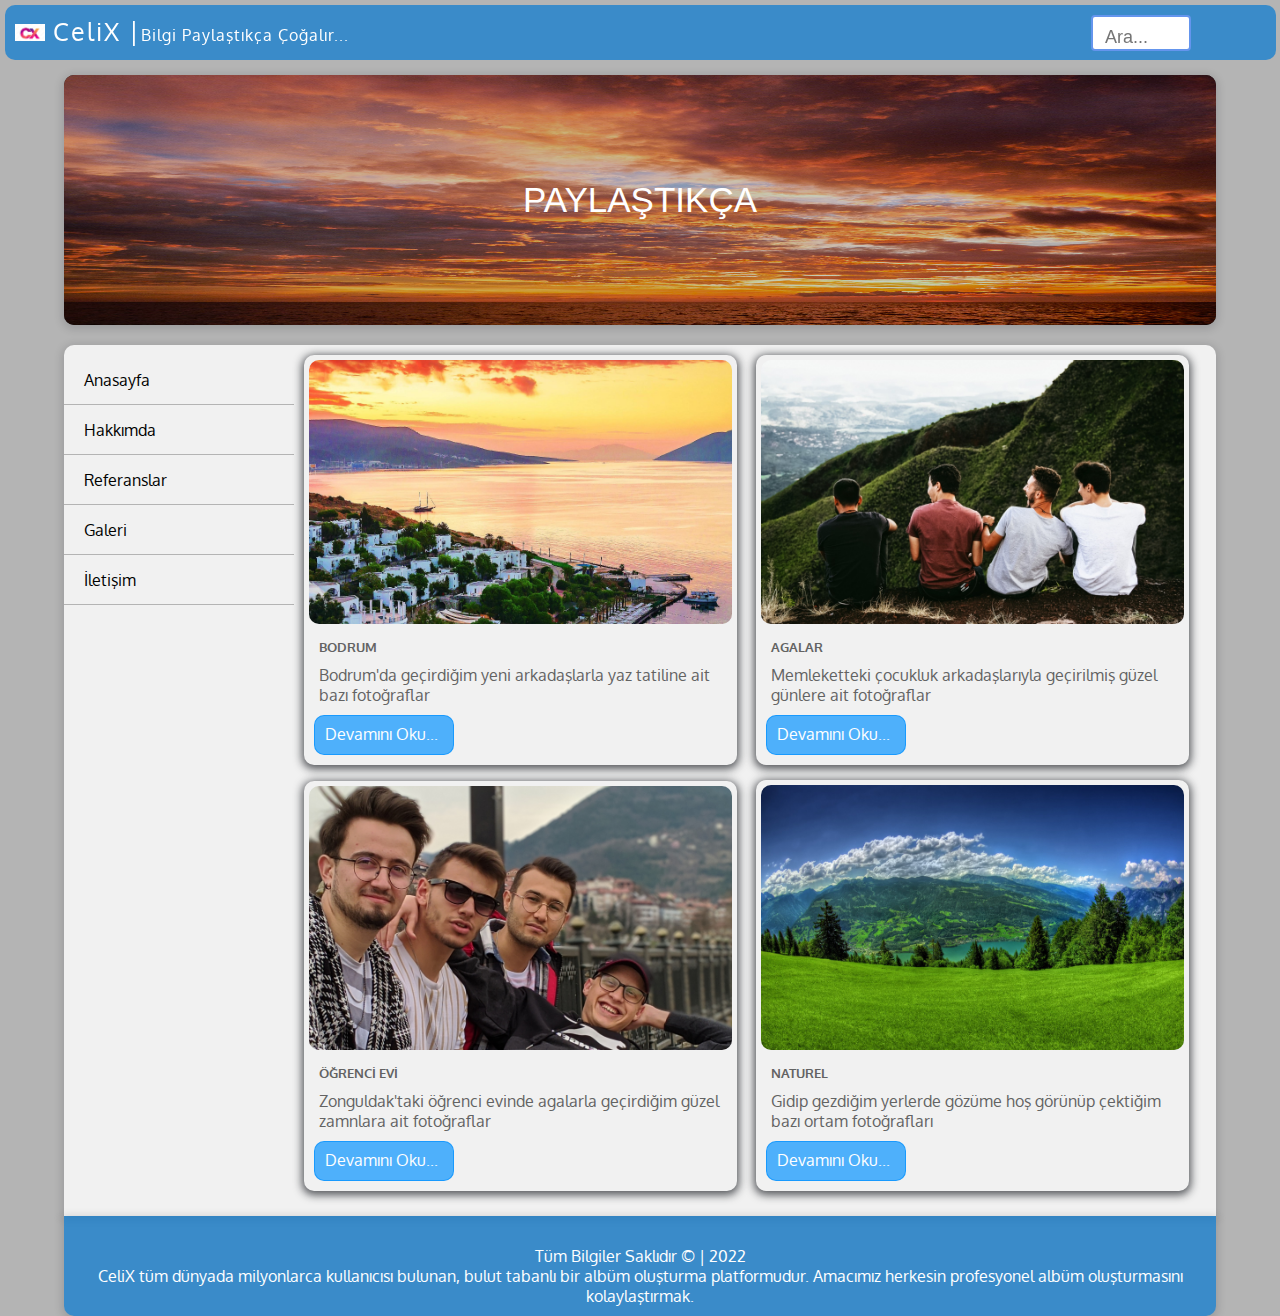
<file: CSS WEB SİDE/index.html>
<!DOCTYPE html>
<html lang="en">
<head>
    <meta charset="UTF-8">
    <meta http-equiv="X-UA-Compatible" content="IE=edge">
    <meta name="viewport" content="width=device-width, initial-scale=1.0">
    <title>Anasayfa</title>
    <link rel="icon" href="img/cx_icon.png">
    <link rel="stylesheet" href="style.css">
    <link href="https://fonts.googleapis.com/css2?family=Oxygen:wght@300&display=swap" rel="stylesheet">
    <link rel="stylesheet" href="https://use.fontawesome.com/releases/v5.0.13/css/all.css" integrity="sha384-DNOHZ68U8hZfKXOrtjWvjxusGo9WQnrNx2sqG0tfsghAvtVlRW3tvkXWZh58N9jp" crossorigin="anonymous">
</head>
<body>
    
    
    <div id="social">
        <font><img src="img/1000_F_373599962_Z0dZK8cgOly3guoL1I3ApDyXpOBOKe8j.jpg" width="30px" alt=""> 
        CeliX |<span>Bilgi Paylaştıkça Çoğalır...</span> </font>
            
        <input type="search" id="search" placeholder="Ara...">
        <i class="fas fa-search"></i>
        <a href="https://tr-tr.facebook.com/" target="_blank"><i class="fab fa-facebook"></i></a>
        <a href="https://www.instagram.com" target="_blank"><i class="fab fa-instagram"></i></a>
        <a href="https://twitter.com/?lang=tr" target="_blank"><i class="fab fa-twitter"></i></a>
        <a href="https://accounts.google.com/signin/v2/identifier?service=mail&passive=1209600&osid=1&continue=https%3A%2F%2Fmail.google.com%2Fmail%2Fu%2F0%2F&followup=https%3A%2F%2Fmail.google.com%2Fmail%2Fu%2F0%2F&emr=1&flowName=GlifWebSignIn&flowEntry=ServiceLogin" target="_blank"><i class="fab fa-google"></i></a>
    </div>
    <div id="container">
        <header> 
            <img id="headerResim" src="img/baslikk.jpg" alt="">
            <div id="centered">PAYLAŞTIKÇA</div>
        </header>
        <section>
            <nav>
                <ul>
                    <li> <a href="index.html"> <i class="fas fa-home"></i> Anasayfa</a></li>
                    <li> <a href="hakkimizda.html" > <i class="fas fa-users"> </i> Hakkımda</a></li>
                    <li> <a href="referanslar.html"> <i class="fas fa-asterisk"></i> Referanslar</a></li>
                    <li> <a href="galeri.html"> <i class="fas fa-image"></i> Galeri</a></li>
                    <li> <a href="iletisim.html"> <i class="fas fa-address-book"></i> İletişim</a></li>
                </ul>
            </nav>
            <main>
                <div class="icerik">
                    <img src="img/r1.jpg" title="Bodrum" class="rsm" alt="">
                    <h5>BODRUM</h5>
                    <p class="r1Text">
                        Bodrum'da geçirdiğim yeni arkadaşlarla yaz tatiline ait bazı fotoğraflar 
                    </p>
                    <a href="bodrum.html" class="btnDevam">Devamını Oku...</a>
                </div>

                <div class="icerik">
                    <img src="img/r2.jpeg" title="Agalarla" class="rsm" alt="">
                    <h5>AGALAR</h5>
                    <p class="r1Text">
                        Memleketteki çocukluk arkadaşlarıyla geçirilmiş güzel günlere ait fotoğraflar
                    </p>
                    <a href="agalar.html" class="btnDevam">Devamını Oku...</a>
                </div>

                <div class="icerik">
                    <img src="img/r3.jpg" title="Üniversite Agaları" class="rsm" alt="">
                    <h5>ÖĞRENCİ EVİ</h5>
                    <p class="r1Text">
                        Zonguldak'taki öğrenci evinde agalarla geçirdiğim güzel zamnlara ait fotoğraflar
                    </p>
                    <a href="beu.html" class="btnDevam">Devamını Oku...</a>
                </div>

                <div class="icerik">
                    <img src="img/r4.jpg" title="Naturel" class="rsm" alt="">
                    <h5>NATUREL</h5>
                    <p class="r1Text">
                        Gidip gezdiğim yerlerde gözüme hoş görünüp çektiğim bazı ortam fotoğrafları
                    </p>
                    <a href="natural.html" class="btnDevam">Devamını Oku...</a>
                </div>
            </main>
        </section>
        <footer>
            Tüm Bilgiler Saklıdır &copy; | 2022 <br>
            CeliX tüm dünyada milyonlarca kullanıcısı bulunan, bulut tabanlı bir albüm oluşturma platformudur. Amacımız herkesin profesyonel albüm oluşturmasını kolaylaştırmak.
        </footer>
    </div>
</body>
</html>
</file>
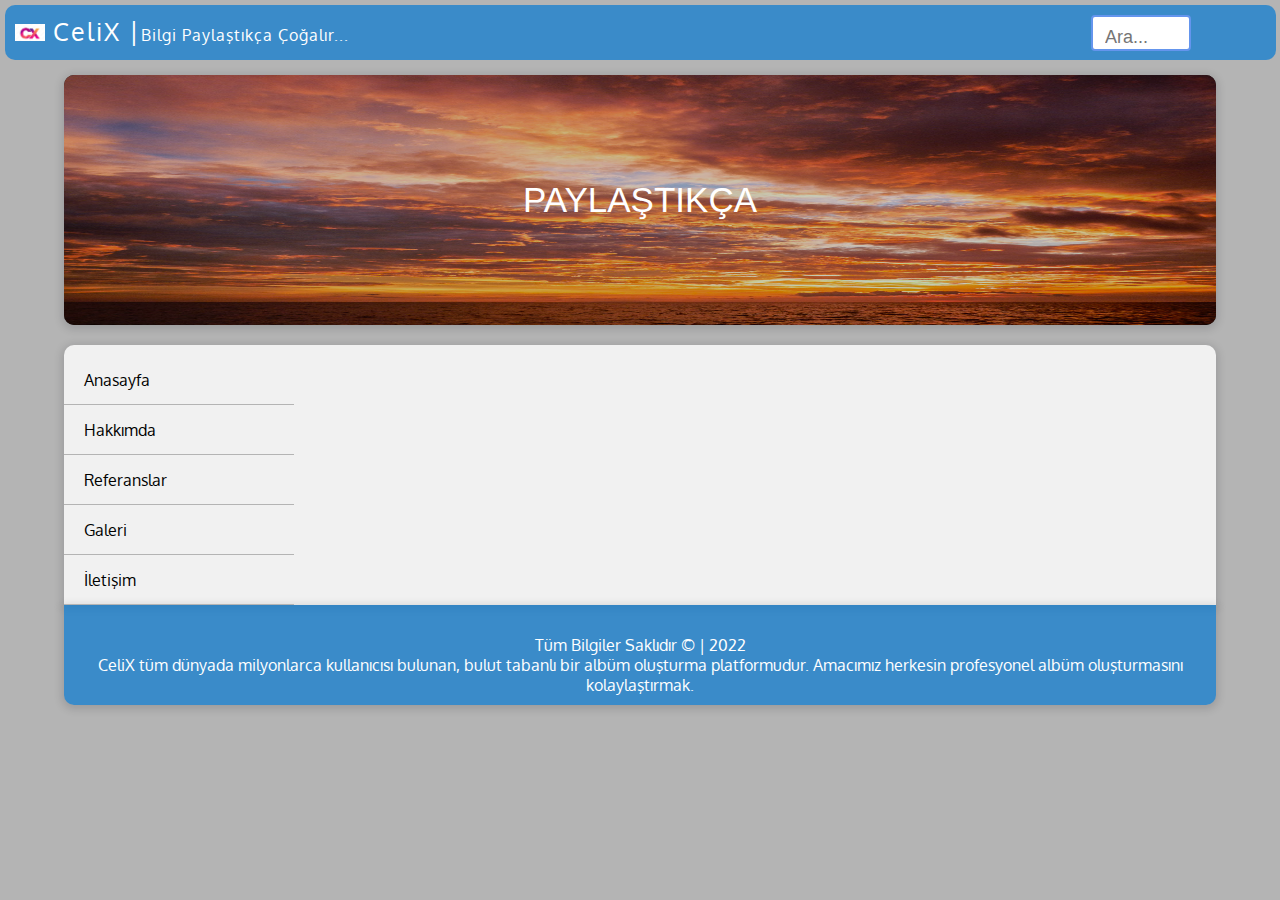
<file: CSS WEB SİDE/agalar.html>
<!DOCTYPE html>
<html lang="en">
<head>
    <meta charset="UTF-8">
    <meta http-equiv="X-UA-Compatible" content="IE=edge">
    <meta name="viewport" content="width=device-width, initial-scale=1.0">
    <title>Anasayfa</title>
    <link rel="icon" href="img/cx_icon.png">
    <link rel="stylesheet" href="style.css">
    <link href="https://fonts.googleapis.com/css2?family=Oxygen:wght@300&display=swap" rel="stylesheet">
    <link rel="stylesheet" href="https://use.fontawesome.com/releases/v5.0.13/css/all.css" integrity="sha384-DNOHZ68U8hZfKXOrtjWvjxusGo9WQnrNx2sqG0tfsghAvtVlRW3tvkXWZh58N9jp" crossorigin="anonymous">
</head>
<body>
    <div id="social">
        <font><img src="img/1000_F_373599962_Z0dZK8cgOly3guoL1I3ApDyXpOBOKe8j.jpg" width="30px" alt=""> 
        CeliX |<span>Bilgi Paylaştıkça Çoğalır...</span> </font>
        <input type="search" id="search" placeholder="Ara...">
        <i class="fas fa-search"></i>
        <i class="fab fa-facebook"></i>
        <i class="fab fa-instagram"></i>
        <i class="fab fa-twitter"></i>
        <i class="fab fa-google"></i>
    </div>
    <div id="container">
        <header> 
            <img id="headerResim" src="img/baslikk.jpg" alt="">
            <div id="centered">PAYLAŞTIKÇA</div>
        </header>
        <section>
            <nav>
                <ul>
                    <li> <a href="index.html"> <i class="fas fa-home"></i> Anasayfa</a></li>
                    <li> <a href="hakkimizda.html" > <i class="fas fa-users"> </i> Hakkımda</a></li>
                    <li> <a href="referanslar.html"> <i class="fas fa-asterisk"></i> Referanslar</a></li>
                    <li> <a href="galeri.html"> <i class="fas fa-image"></i> Galeri</a></li>
                    <li> <a href="iletisim.html"> <i class="fas fa-address-book"></i> İletişim</a></li>
                </ul>
            </nav>
            <main>
                
            </main>
        </section>
        <footer>
            Tüm Bilgiler Saklıdır &copy; | 2022 <br>
            CeliX tüm dünyada milyonlarca kullanıcısı bulunan, bulut tabanlı bir albüm oluşturma platformudur. Amacımız herkesin profesyonel albüm oluşturmasını kolaylaştırmak.
        </footer>
    </div>
</body>
</html>
</file>
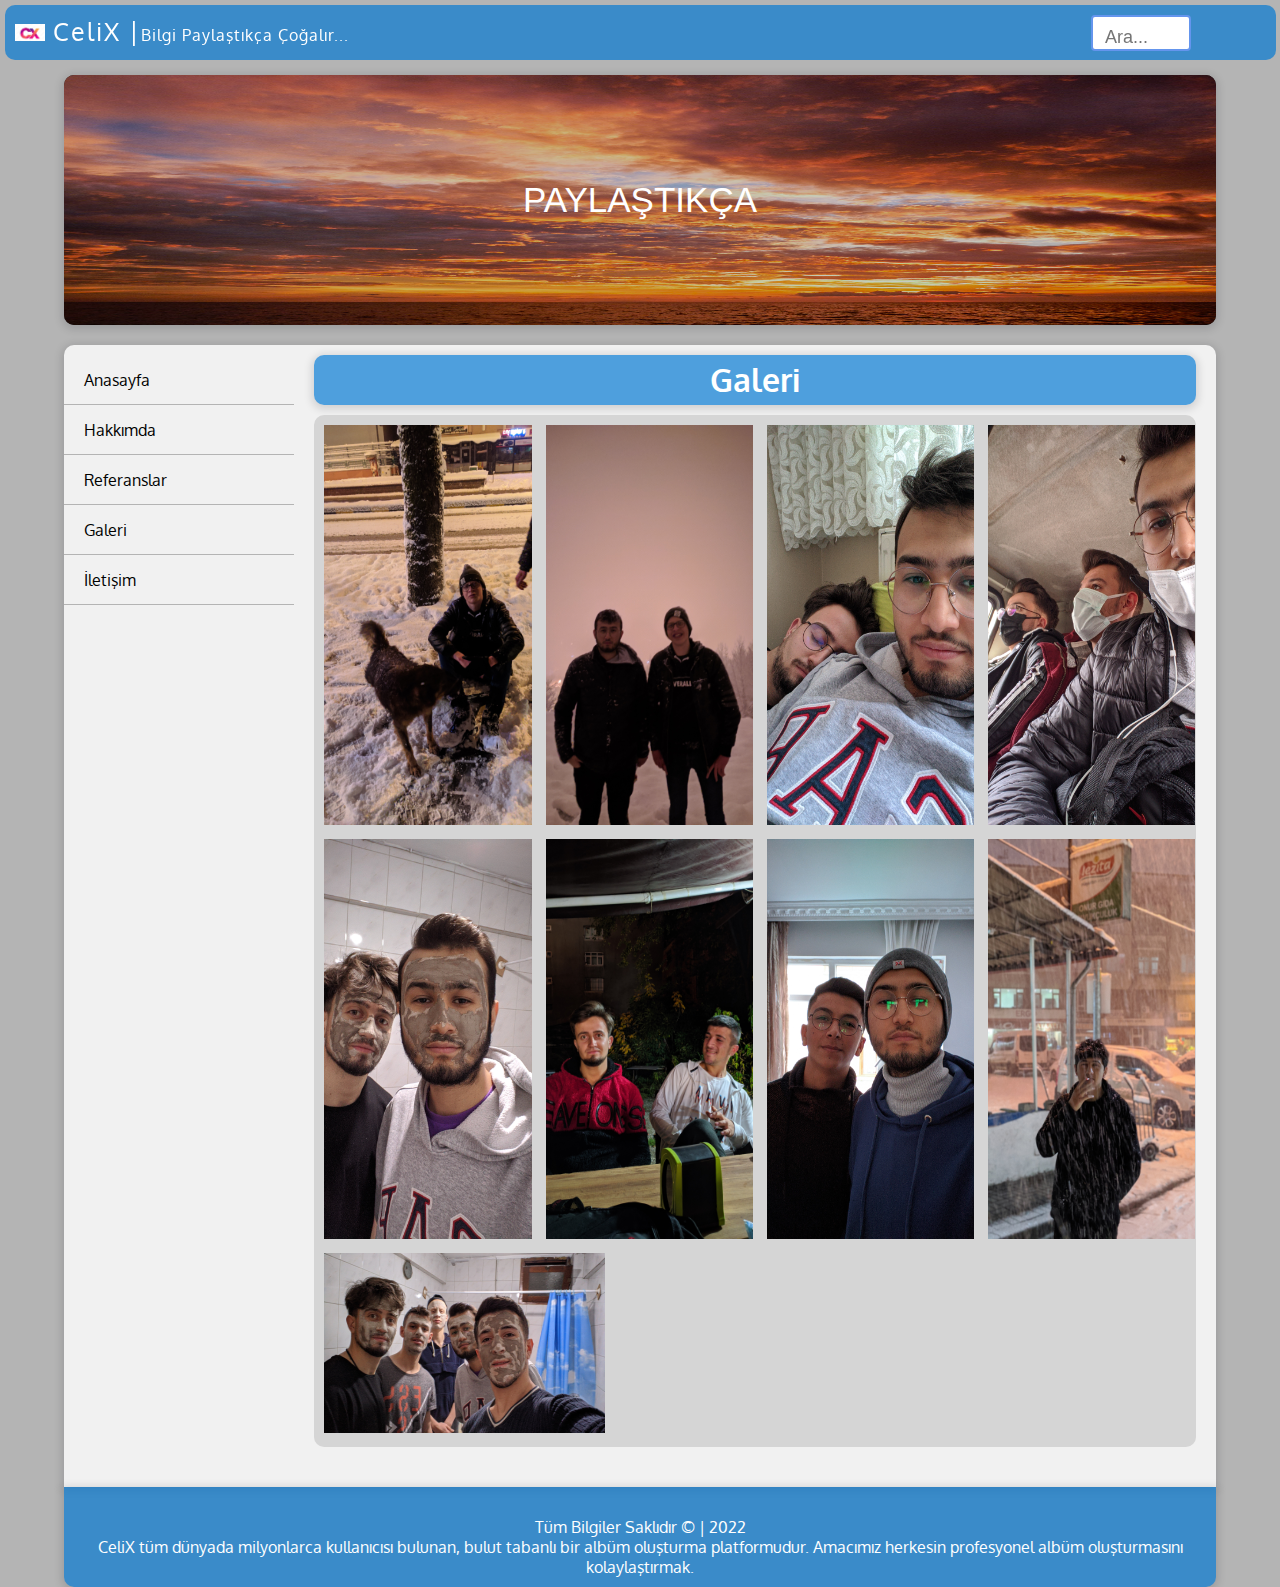
<file: CSS WEB SİDE/beu.html>
<!DOCTYPE html>
<html lang="en">
<head>
    <meta charset="UTF-8">
    <meta http-equiv="X-UA-Compatible" content="IE=edge">
    <meta name="viewport" content="width=device-width, initial-scale=1.0">
    <title>Anasayfa</title>
    <link rel="icon" href="img/cx_icon.png">
    <link rel="stylesheet" href="style.css">
    <link href="https://fonts.googleapis.com/css2?family=Oxygen:wght@300&display=swap" rel="stylesheet">
    <link rel="stylesheet" href="https://use.fontawesome.com/releases/v5.0.13/css/all.css" integrity="sha384-DNOHZ68U8hZfKXOrtjWvjxusGo9WQnrNx2sqG0tfsghAvtVlRW3tvkXWZh58N9jp" crossorigin="anonymous">
</head>
<body>
    <div id="social">
        <font><img src="img/1000_F_373599962_Z0dZK8cgOly3guoL1I3ApDyXpOBOKe8j.jpg" width="30px" alt=""> 
        CeliX |<span>Bilgi Paylaştıkça Çoğalır...</span> </font>
        <input type="search" id="search" placeholder="Ara...">
        <i class="fas fa-search"></i>
        <i class="fab fa-facebook"></i>
        <i class="fab fa-instagram"></i>
        <i class="fab fa-twitter"></i>
        <i class="fab fa-google"></i>
    </div>
    <div id="container">
        <header> 
            <img id="headerResim" src="img/baslikk.jpg" alt="">
            <div id="centered">PAYLAŞTIKÇA</div>
        </header>
        <section>
            <nav>
                <ul>
                    <li> <a href="index.html"> <i class="fas fa-home"></i> Anasayfa</a></li>
                    <li> <a href="hakkimizda.html" > <i class="fas fa-users"> </i> Hakkımda</a></li>
                    <li> <a href="referanslar.html"> <i class="fas fa-asterisk"></i> Referanslar</a></li>
                    <li> <a href="galeri.html"> <i class="fas fa-image"></i> Galeri</a></li>
                    <li> <a href="iletisim.html"> <i class="fas fa-address-book"></i> İletişim</a></li>
                </ul>
            </nav>
            <main>
                <h1>Galeri</h1>
                <div class="galeDiv">

                    <a href="img/beu/beu1.jpg" title="CX Studio" target="_blank"><img src="img/beu/beu1.jpg" alt="CX Studio"
                            class="dikey"></a>
                    <a href="img/beu/beu2.jpg" title="CX Studio" target="_blank"><img src="img/beu/beu2.jpg" alt="CX Studio"
                            class="dikey"></a>
                    <a href="img/beu/beu3.jpg" title="CX Studio" target="_blank"><img src="img/beu/beu3.jpg" alt="CX Studio"
                            class="dikey"></a>
                    <a href="img/beu/beu4.jpg" title="CX Studio" target="_blank"><img src="img/beu/beu4.jpg" alt="CX Studio"
                            class="dikey"></a>
                    
                    <a href="img/beu/beu6.jpg" title="CX Studio" target="_blank"><img src="img/beu/beu6.jpg" alt="CX Studio"
                            class="dikey"></a>
                    <a href="img/beu/beu7.jpg" title="CX Studio" target="_blank"><img src="img/beu/beu7.jpg" alt="CX Studio"
                            class="dikey"></a>
                    <a href="img/beu/beu8.jpg" title="CX Studio" target="_blank"><img src="img/beu/beu8.jpg" alt="CX Studio"
                            class="dikey"></a>
                    <!-- <a href="img/beu/beu9.jpg" title="CX Studio" target="_blank"><img src="img/beu/beu9.jpg" alt="CX Studio"
                            class="dikey"></a> -->
                    <a href="img/beu/beu10.jpg" title="CX Studio" target="_blank"><img src="img/beu/beu10.jpg" alt="CX Studio"
                            class="dikey"></a>
                    <a href="img/beu/beu5.jpg" title="CX Studio" target="_blank"><img src="img/beu/beu5.jpg" alt="CX Studio"
                            class="gal"></a>
                    
            
                </div>
            </main>
        </section>
        <footer>
            Tüm Bilgiler Saklıdır &copy; | 2022 <br>
            CeliX tüm dünyada milyonlarca kullanıcısı bulunan, bulut tabanlı bir albüm oluşturma platformudur. Amacımız herkesin profesyonel albüm oluşturmasını kolaylaştırmak.
        </footer>
    </div>
</body>
</html>
</file>
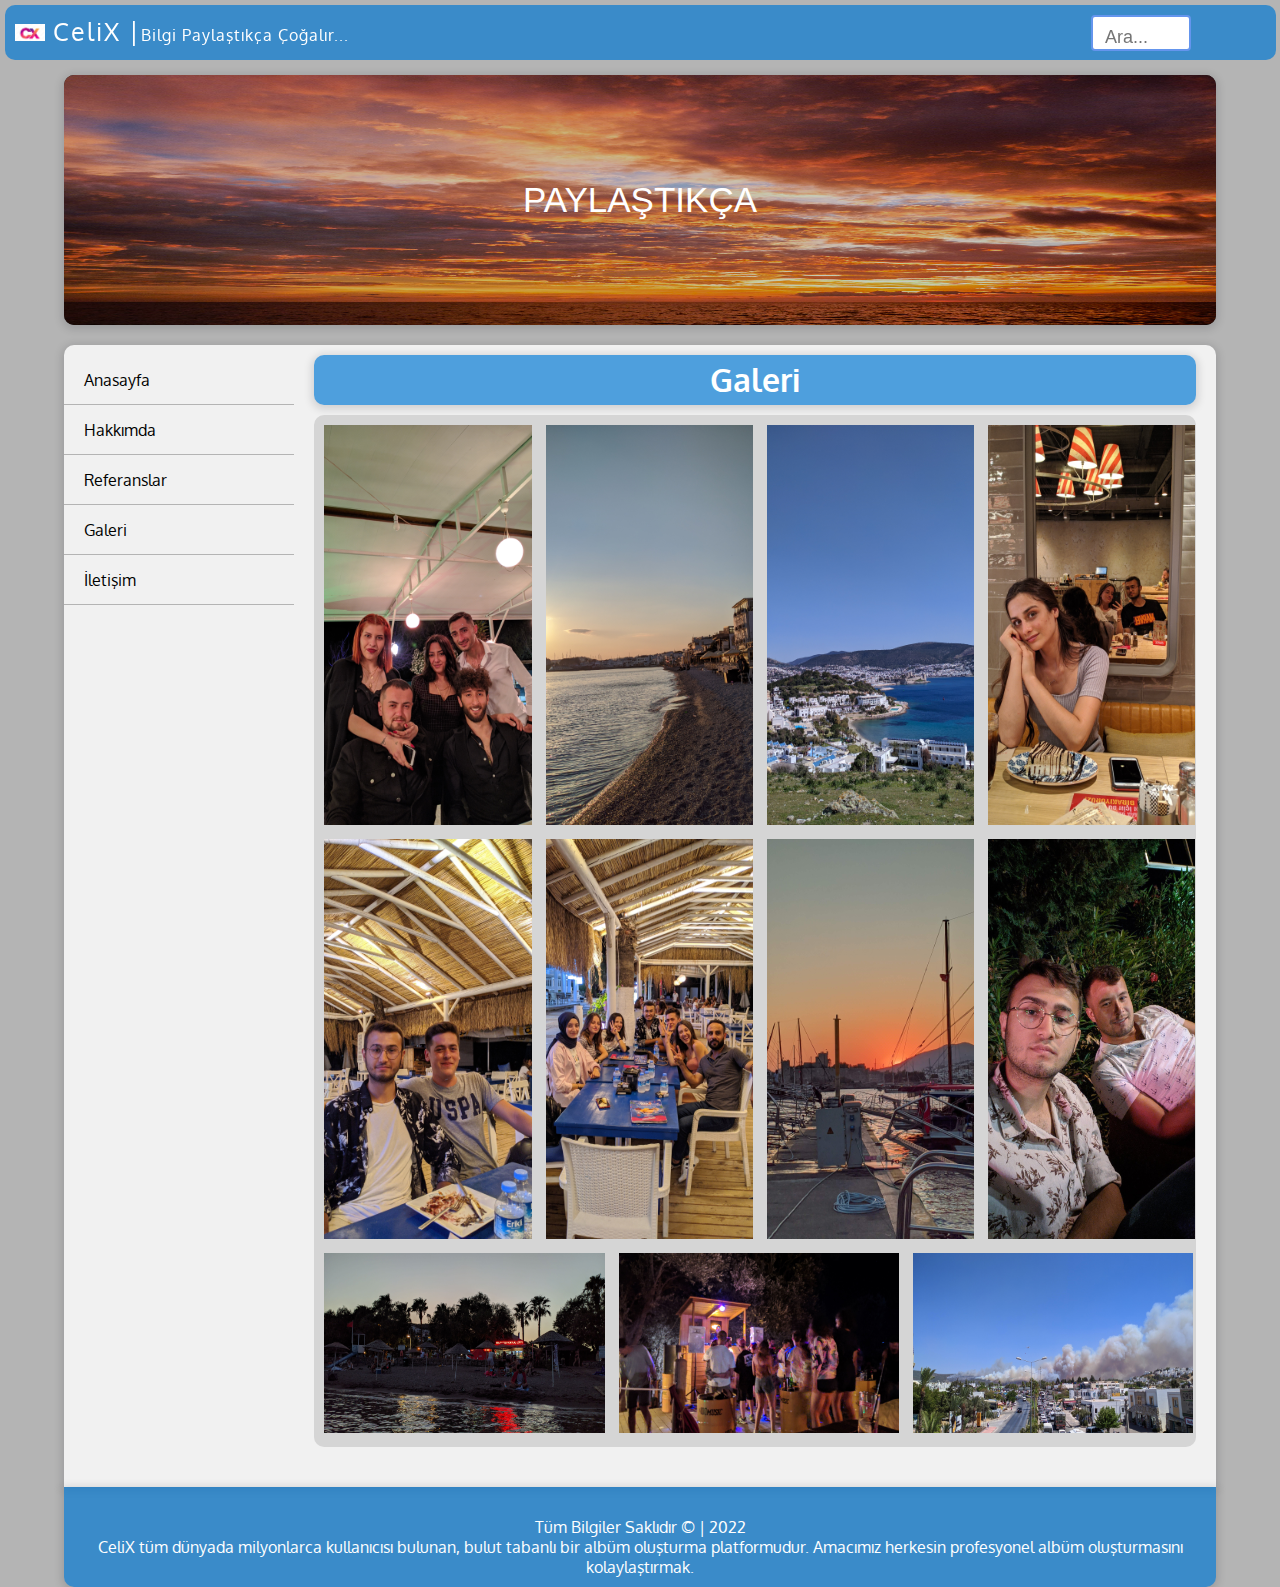
<file: CSS WEB SİDE/bodrum.html>
<!DOCTYPE html>
<html lang="en">
<head>
    <meta charset="UTF-8">
    <meta http-equiv="X-UA-Compatible" content="IE=edge">
    <meta name="viewport" content="width=device-width, initial-scale=1.0">
    <title>Anasayfa</title>
    <link rel="icon" href="img/cx_icon.png">
    <link rel="stylesheet" href="style.css">
    <link href="https://fonts.googleapis.com/css2?family=Oxygen:wght@300&display=swap" rel="stylesheet">
    <link rel="stylesheet" href="https://use.fontawesome.com/releases/v5.0.13/css/all.css" integrity="sha384-DNOHZ68U8hZfKXOrtjWvjxusGo9WQnrNx2sqG0tfsghAvtVlRW3tvkXWZh58N9jp" crossorigin="anonymous">
</head>
<body>
    <div id="social">
        <font><img src="img/1000_F_373599962_Z0dZK8cgOly3guoL1I3ApDyXpOBOKe8j.jpg" width="30px" alt=""> 
        CeliX |<span>Bilgi Paylaştıkça Çoğalır...</span> </font>
        <input type="search" id="search" placeholder="Ara...">
        <i class="fas fa-search"></i>
        <i class="fab fa-facebook"></i>
        <i class="fab fa-instagram"></i>
        <i class="fab fa-twitter"></i>
        <i class="fab fa-google"></i>
    </div>
    <div id="container">
        <header> 
            <img id="headerResim" src="img/baslikk.jpg" alt="">
            <div id="centered">PAYLAŞTIKÇA</div>
        </header>
        <section>
            <nav>
                <ul>
                    <li> <a href="index.html"> <i class="fas fa-home"></i> Anasayfa</a></li>
                    <li> <a href="hakkimizda.html" > <i class="fas fa-users"> </i> Hakkımda</a></li>
                    <li> <a href="referanslar.html"> <i class="fas fa-asterisk"></i> Referanslar</a></li>
                    <li> <a href="galeri.html"> <i class="fas fa-image"></i> Galeri</a></li>
                    <li> <a href="iletisim.html"> <i class="fas fa-address-book"></i> İletişim</a></li>
                </ul>
            </nav>
            <main>
                <h1>Galeri</h1>
                <div class="galeDiv">

                    <a href="img/bodrum/bodrum1.jpg" title="CX Studio" target="_blank"><img src="img/bodrum/bodrum1.jpg" alt="CX Studio"
                            class="dikey"></a>
                    <a href="img/bodrum/bodrum2.jpg" title="CX Studio" target="_blank"><img src="img/bodrum/bodrum2.jpg" alt="CX Studio"
                            class="dikey"></a>
                    <a href="img/bodrum/bodrum3.jpg" title="CX Studio" target="_blank"><img src="img/bodrum/bodrum3.jpg" alt="CX Studio"
                            class="dikey"></a>
                    <a href="img/bodrum/bodrum4.jpg" title="CX Studio" target="_blank"><img src="img/bodrum/bodrum4.jpg" alt="CX Studio"
                            class="dikey"></a>
                    <a href="img/bodrum/bodrum5.jpg" title="CX Studio" target="_blank"><img src="img/bodrum/bodrum5.jpg" alt="CX Studio"
                            class="dikey"></a>
                    <a href="img/bodrum/bodrum6.jpg" title="CX Studio" target="_blank"><img src="img/bodrum/bodrum6.jpg" alt="CX Studio"
                            class="dikey"></a>
                    <a href="img/bodrum/bodrum9.jpg" title="CX Studio" target="_blank"><img src="img/bodrum/bodrum9.jpg" alt="CX Studio"
                            class="dikey"></a>
                    <a href="img/bodrum/bodrum11.jpg" title="CX Studio" target="_blank"><img src="img/bodrum/bodrum11.jpg" alt="CX Studio"
                            class="dikey"></a>
                    <a href="img/bodrum/bodrum8.jpg" title="CX Studio" target="_blank"><img src="img/bodrum/bodrum8.jpg" alt="CX Studio"
                            class="gal"></a>
                    <a href="img/bodrum/bodrum7.jpg" title="CX Studio" target="_blank"><img src="img/bodrum/bodrum7.jpg" alt="CX Studio"
                            class="gal"></a>
                    <a href="img/bodrum/bodrum10.jpg" title="CX Studio" target="_blank"><img src="img/bodrum/bodrum10.jpg" alt="CX Studio"
                            class="gal"></a>
                    
            
                </div>
            </main>
        </section>
        <footer>
            Tüm Bilgiler Saklıdır &copy; | 2022 <br>
            CeliX tüm dünyada milyonlarca kullanıcısı bulunan, bulut tabanlı bir albüm oluşturma platformudur. Amacımız herkesin profesyonel albüm oluşturmasını kolaylaştırmak.
        </footer>
    </div>
</body>
</html>
</file>
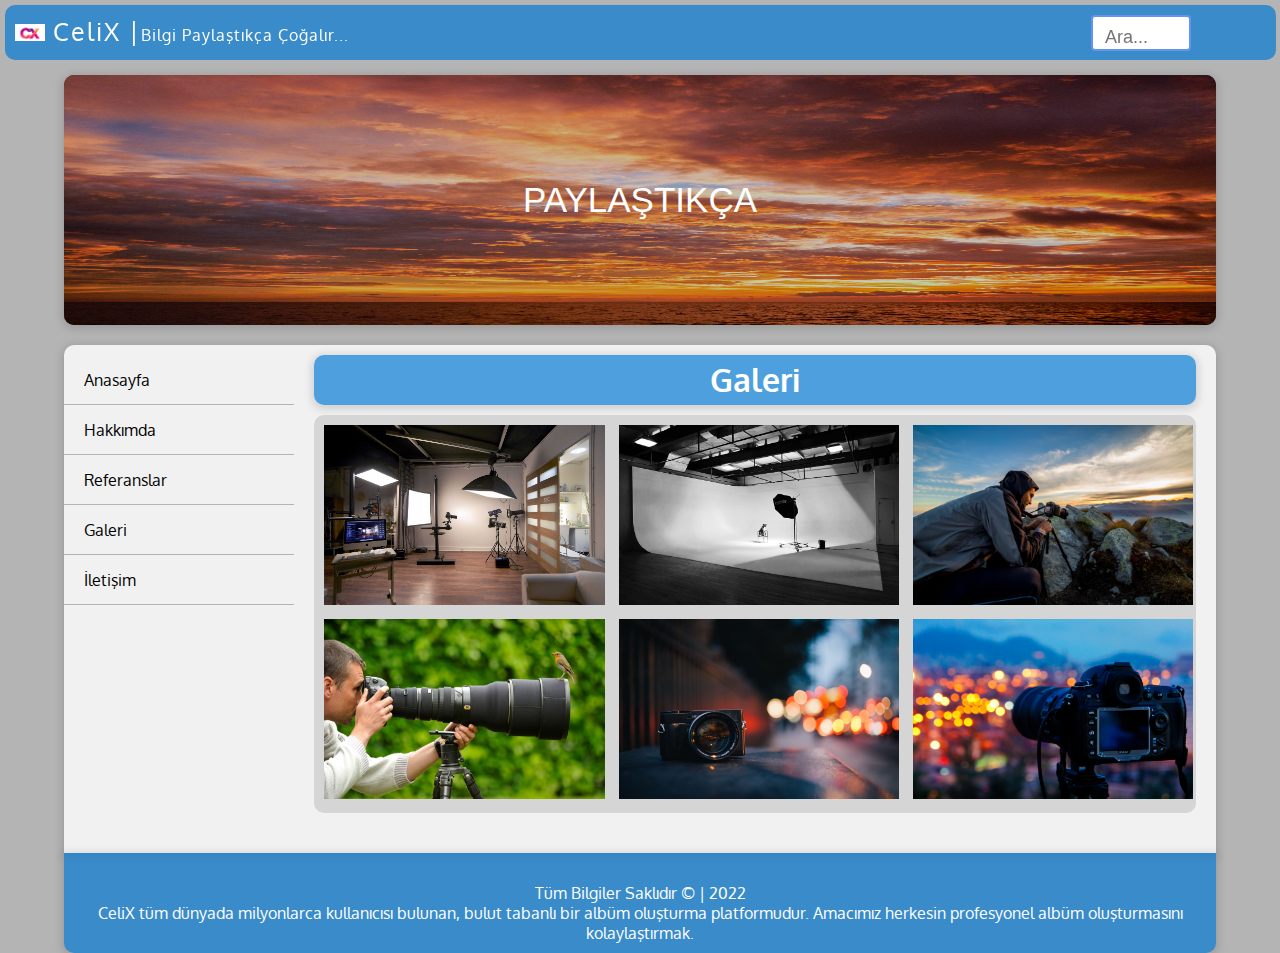
<file: CSS WEB SİDE/galeri.html>
<!DOCTYPE html>
<html lang="en">

<head>
    <meta charset="UTF-8">
    <meta http-equiv="X-UA-Compatible" content="IE=edge">
    <meta name="viewport" content="width=device-width, initial-scale=1.0">
    <title>Anasayfa</title>
    <link rel="icon" href="img/cx_icon.png">
    <link rel="stylesheet" href="style.css">
    <link href="https://fonts.googleapis.com/css2?family=Oxygen:wght@300&display=swap" rel="stylesheet">
    <link rel="stylesheet" href="https://use.fontawesome.com/releases/v5.0.13/css/all.css"
        integrity="sha384-DNOHZ68U8hZfKXOrtjWvjxusGo9WQnrNx2sqG0tfsghAvtVlRW3tvkXWZh58N9jp" crossorigin="anonymous">
</head>

<body>
    <div id="social">
        <font><img src="img/1000_F_373599962_Z0dZK8cgOly3guoL1I3ApDyXpOBOKe8j.jpg" width="30px" alt="">
            CeliX |<span>Bilgi Paylaştıkça Çoğalır...</span> </font>
            <input type="search" id="search" placeholder="Ara...">
            <i class="fas fa-search"></i>
        <i class="fab fa-facebook"></i>
        <i class="fab fa-instagram"></i>
        <i class="fab fa-twitter"></i>
        <i class="fab fa-google"></i>
    </div>
    <div id="container">
        <header>
            <img id="headerResim" src="img/baslikk.jpg" alt="">
            <div id="centered">PAYLAŞTIKÇA</div>
        </header>
        <section>
            <nav>
                <ul>
                    <li> <a href="index.html"> <i class="fas fa-home"></i> Anasayfa</a></li>
                    <li> <a href="hakkimizda.html"> <i class="fas fa-users"> </i> Hakkımda</a></li>
                    <li> <a href="referanslar.html"> <i class="fas fa-asterisk"></i> Referanslar</a></li>
                    <li> <a href="galeri.html"> <i class="fas fa-image"></i> Galeri</a></li>
                    <li> <a href="iletisim.html"> <i class="fas fa-address-book"></i> İletişim</a></li>
                </ul>
            </nav>
            <main>
                <h1>Galeri</h1>
                <div class="galeDiv">

                    <a href="img/galeri6.jpg" title="CX Studio" target="_blank"><img src="img/galeri6.jpg" alt="CX Studio"
                            class="gal"></a>
                    <a href="img/galeri5.jpg" title="CX Studio" target="_blank"><img src="img/galeri5.jpg" alt="CX Studio"
                            class="gal"></a>
                    <a href="img/galeri4.jpg" title="CX Studio" target="_blank"><img src="img/galeri4.jpg" alt="CX Studio"
                            class="gal"></a>
                    <a href="img/galeri3.jpg" title="CX Studio" target="_blank"><img src="img/galeri3.jpg" alt="CX Studio"
                            class="gal"></a>
                    <a href="img/galeri2.jpg" title="CX Studio" target="_blank"><img src="img/galeri2.jpg" alt="CX Studio"
                            class="gal"></a>
                    <a href="img/galeri1.jpg" title="CX Studio" target="_blank"><img src="img/galeri1.jpg" alt="CX Studio"
                            class="gal"></a>
                </div>
            </main>
        </section>
        <footer>
            Tüm Bilgiler Saklıdır &copy; | 2022 <br>
            CeliX tüm dünyada milyonlarca kullanıcısı bulunan, bulut tabanlı bir albüm oluşturma platformudur. Amacımız herkesin profesyonel albüm oluşturmasını kolaylaştırmak.
        </footer>
    </div>
</body>

</html>
</file>
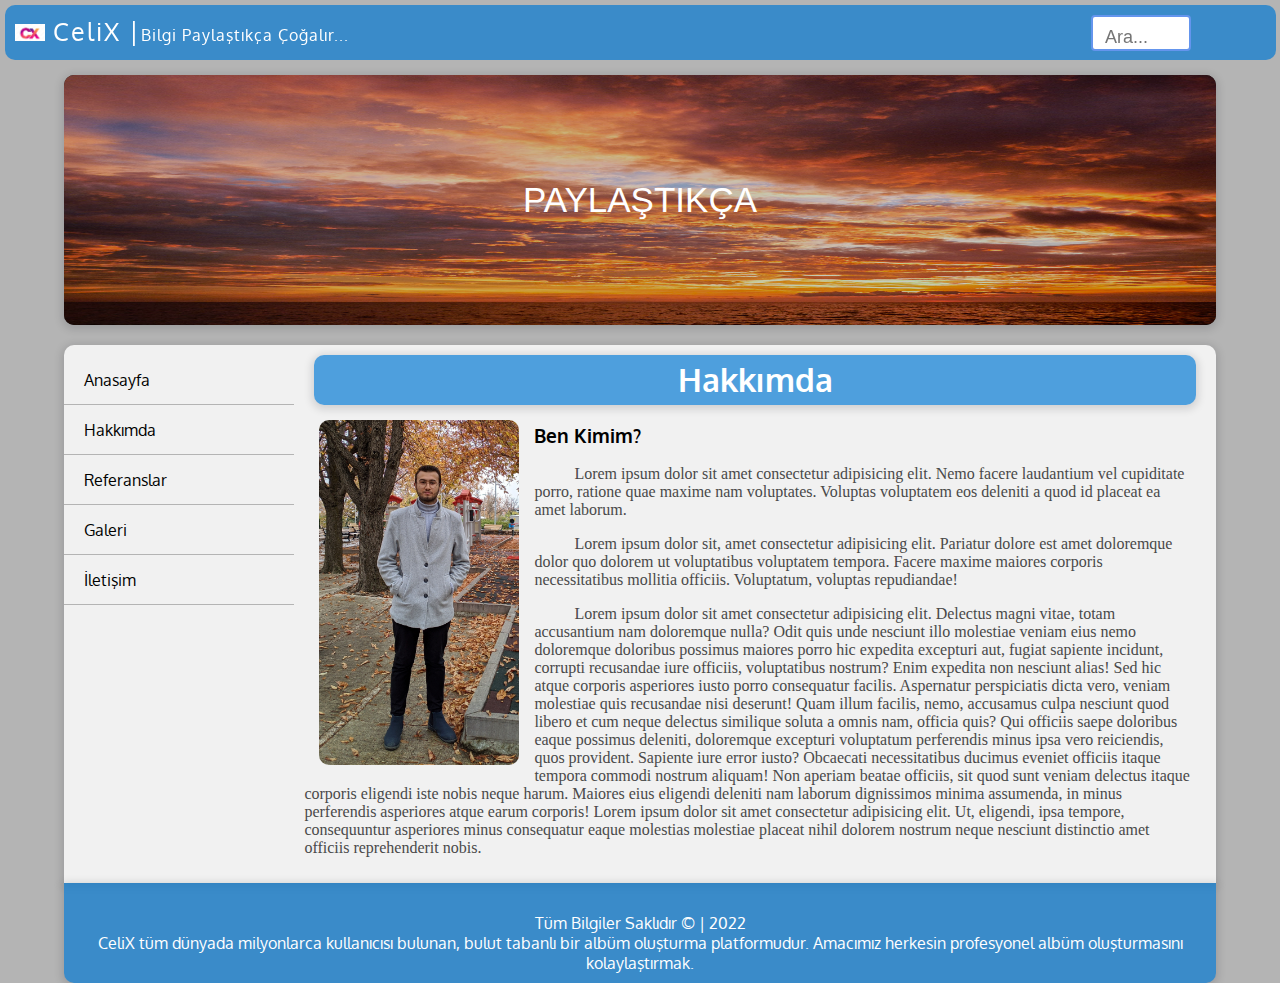
<file: CSS WEB SİDE/hakkimizda.html>
<!DOCTYPE html>
<html lang="en">
<head>
    <meta charset="UTF-8">
    <meta http-equiv="X-UA-Compatible" content="IE=edge">
    <meta name="viewport" content="width=device-width, initial-scale=1.0">
    <title>Hakkımızda</title>
    <link rel="icon" href="img/cx_icon.png">
    <link rel="stylesheet" href="style.css">
    <link href="https://fonts.googleapis.com/css2?family=Oxygen:wght@300&display=swap" rel="stylesheet">
    <link rel="stylesheet" href="https://use.fontawesome.com/releases/v5.0.13/css/all.css" integrity="sha384-DNOHZ68U8hZfKXOrtjWvjxusGo9WQnrNx2sqG0tfsghAvtVlRW3tvkXWZh58N9jp" crossorigin="anonymous">
</head>
<body>
    <div id="social">
        <font><img src="img/1000_F_373599962_Z0dZK8cgOly3guoL1I3ApDyXpOBOKe8j.jpg" width="30px" alt=""> 
        CeliX |<span>Bilgi Paylaştıkça Çoğalır...</span> </font>
        <input type="search" id="search" placeholder="Ara...">
        <i class="fas fa-search"></i>
        <i class="fab fa-facebook"></i>
        <i class="fab fa-instagram"></i>
        <i class="fab fa-twitter"></i>
        <i class="fab fa-google"></i>
    </div>
    <div id="container">
        <header> 
            <img id="headerResim" src="img/baslikk.jpg" alt="">
            <div id="centered">PAYLAŞTIKÇA</div>
        </header>
        <section>
            <nav>
                <ul>
                    <li> <a href="index.html"> <i class="fas fa-home"></i> Anasayfa</a></li>
                    <li> <a href="hakkimizda.html" > <i class="fas fa-users"> </i> Hakkımda</a></li>
                    <li> <a href="referanslar.html"> <i class="fas fa-asterisk"></i> Referanslar</a></li>
                    <li> <a href="galeri.html"> <i class="fas fa-image"></i> Galeri</a></li>
                    <li> <a href="iletisim.html"> <i class="fas fa-address-book"></i> İletişim</a></li>
                </ul>
            </nav>
            <main>
                <h1>Hakkımda</h1>
                <img src="img/hakkimda.jpg" id="hakkimdaRsm" title="Suat ÇELİK" alt="Suat ÇELİK">
                <h3>Ben Kimim?</h3>
                <p class="hakkimdaText">Lorem ipsum dolor sit amet consectetur adipisicing elit. Nemo facere laudantium vel cupiditate porro, ratione quae maxime nam voluptates. Voluptas voluptatem eos deleniti a quod id placeat ea amet laborum.</p>
                <p class="hakkimdaText">Lorem ipsum dolor sit, amet consectetur adipisicing elit. Pariatur dolore est amet doloremque dolor quo dolorem ut voluptatibus voluptatem tempora. Facere maxime maiores corporis necessitatibus mollitia officiis. Voluptatum, voluptas repudiandae!</p>
                <p class="hakkimdaText">Lorem ipsum dolor sit amet consectetur adipisicing elit. Delectus magni vitae, totam accusantium nam doloremque nulla? Odit quis unde nesciunt illo molestiae veniam eius nemo doloremque doloribus possimus maiores porro hic expedita excepturi aut, fugiat sapiente incidunt, corrupti recusandae iure officiis, voluptatibus nostrum? Enim expedita non nesciunt alias! Sed hic atque corporis asperiores iusto porro consequatur facilis. Aspernatur perspiciatis dicta vero, veniam molestiae quis recusandae nisi deserunt! Quam illum facilis, nemo, accusamus culpa nesciunt quod libero et cum neque delectus similique soluta a omnis nam, officia quis? Qui officiis saepe doloribus eaque possimus deleniti, doloremque excepturi voluptatum perferendis minus ipsa vero reiciendis, quos provident. Sapiente iure error iusto? Obcaecati necessitatibus ducimus eveniet officiis itaque tempora commodi nostrum aliquam! Non aperiam beatae officiis, sit quod sunt veniam delectus itaque corporis eligendi iste nobis neque harum. Maiores eius eligendi deleniti nam laborum dignissimos minima assumenda, in minus perferendis asperiores atque earum corporis! Lorem ipsum dolor sit amet consectetur adipisicing elit. Ut, eligendi, ipsa tempore, consequuntur asperiores minus consequatur eaque molestias molestiae placeat nihil dolorem nostrum neque nesciunt distinctio amet officiis reprehenderit nobis.</p>

            </main>
        </section>
        <footer>
            Tüm Bilgiler Saklıdır &copy; | 2022<br>
            CeliX tüm dünyada milyonlarca kullanıcısı bulunan, bulut tabanlı bir albüm oluşturma platformudur. Amacımız herkesin profesyonel albüm oluşturmasını kolaylaştırmak.
        </footer>
    </div>
</body>
</html>
</file>
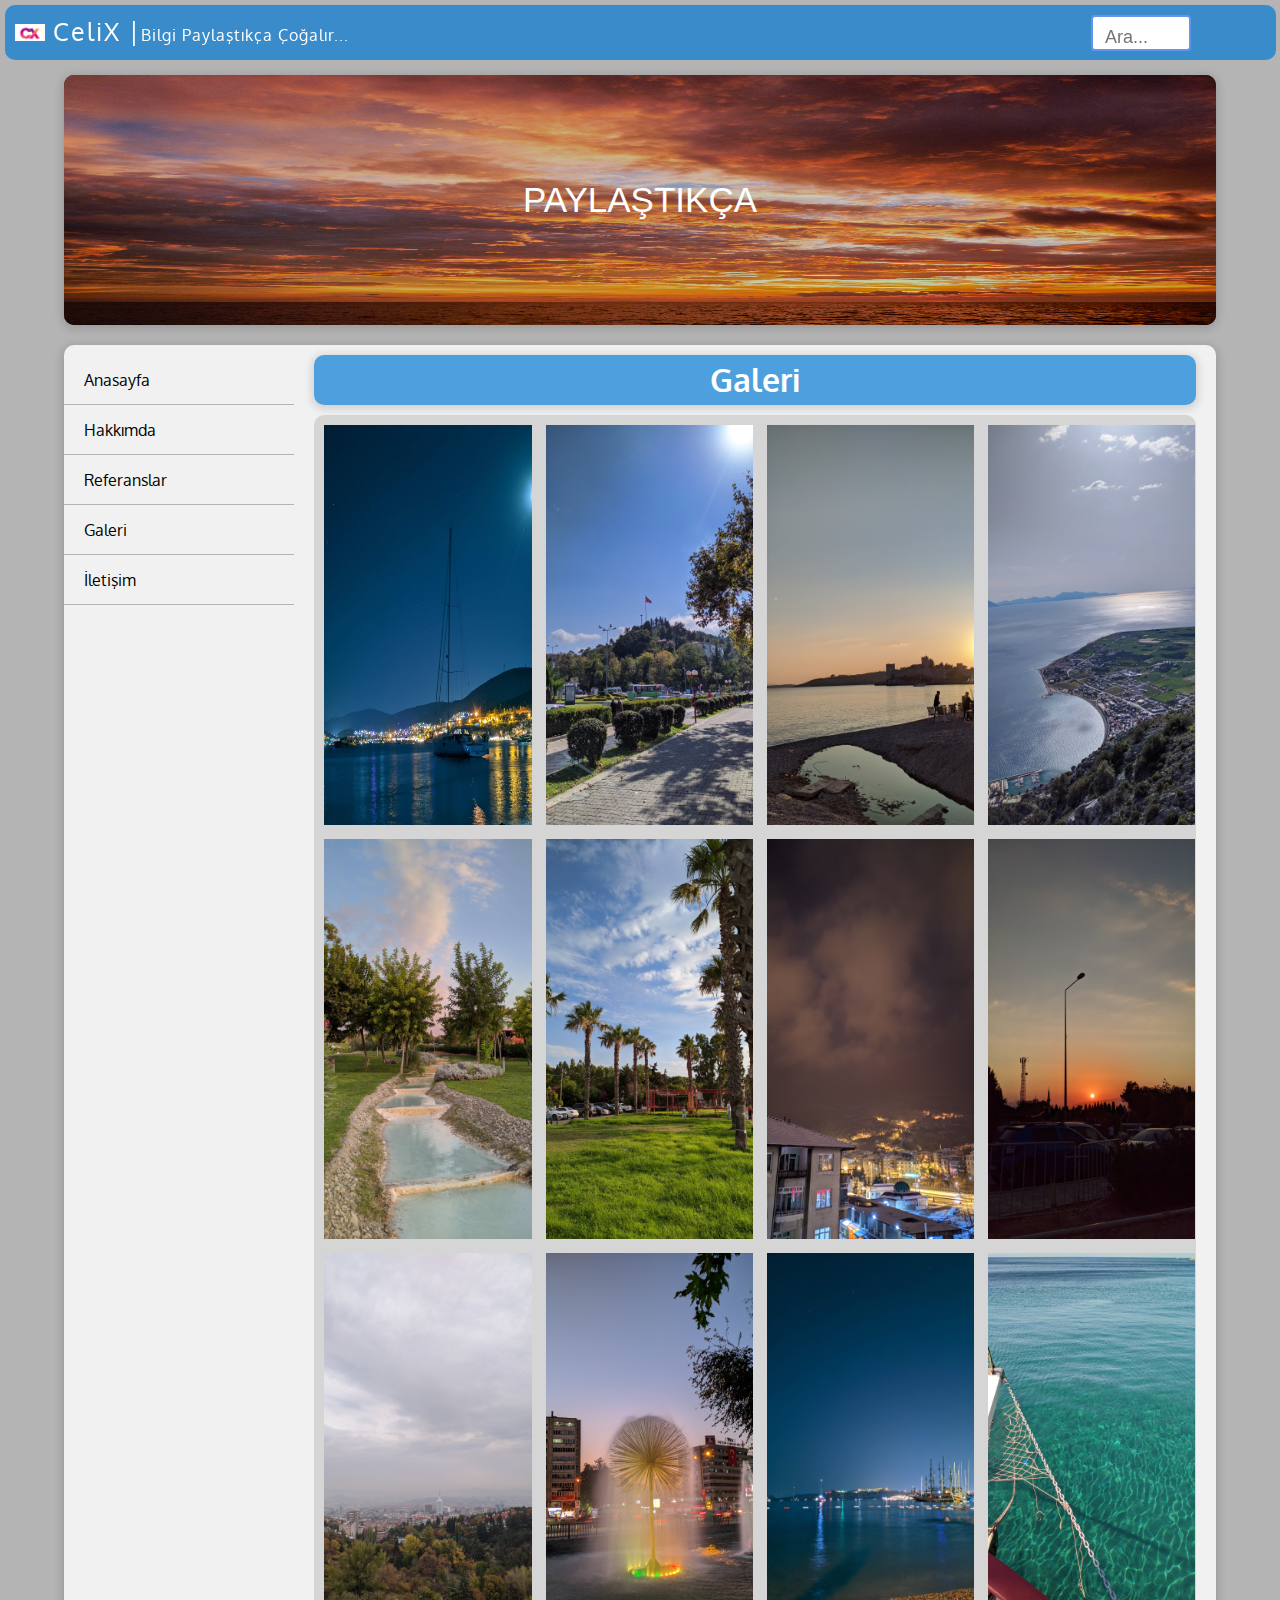
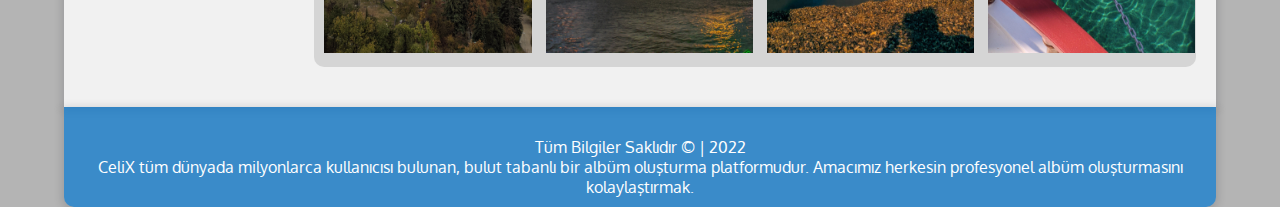
<file: CSS WEB SİDE/natural.html>
<!DOCTYPE html>
<html lang="en">
<head>
    <meta charset="UTF-8">
    <meta http-equiv="X-UA-Compatible" content="IE=edge">
    <meta name="viewport" content="width=device-width, initial-scale=1.0">
    <title>Anasayfa</title>
    <link rel="icon" href="img/cx_icon.png">
    <link rel="stylesheet" href="style.css">
    <link href="https://fonts.googleapis.com/css2?family=Oxygen:wght@300&display=swap" rel="stylesheet">
    <link rel="stylesheet" href="https://use.fontawesome.com/releases/v5.0.13/css/all.css" integrity="sha384-DNOHZ68U8hZfKXOrtjWvjxusGo9WQnrNx2sqG0tfsghAvtVlRW3tvkXWZh58N9jp" crossorigin="anonymous">
</head>
<body>
    <div id="social">
        <font><img src="img/1000_F_373599962_Z0dZK8cgOly3guoL1I3ApDyXpOBOKe8j.jpg" width="30px" alt=""> 
        CeliX |<span>Bilgi Paylaştıkça Çoğalır...</span> </font>
        <input type="search" id="search" placeholder="Ara...">
        <i class="fas fa-search"></i>
        <i class="fab fa-facebook"></i>
        <i class="fab fa-instagram"></i>
        <i class="fab fa-twitter"></i>
        <i class="fab fa-google"></i>
    </div>
    <div id="container">
        <header> 
            <img id="headerResim" src="img/baslikk.jpg" alt="">
            <div id="centered">PAYLAŞTIKÇA</div>
        </header>
        <section>
            <nav>
                <ul>
                    <li> <a href="index.html"> <i class="fas fa-home"></i> Anasayfa</a></li>
                    <li> <a href="hakkimizda.html" > <i class="fas fa-users"> </i> Hakkımda</a></li>
                    <li> <a href="referanslar.html"> <i class="fas fa-asterisk"></i> Referanslar</a></li>
                    <li> <a href="galeri.html"> <i class="fas fa-image"></i> Galeri</a></li>
                    <li> <a href="iletisim.html"> <i class="fas fa-address-book"></i> İletişim</a></li>
                </ul>
            </nav>
            <main>
                <h1>Galeri</h1>
                <div class="galeDiv">

                    <a href="img/natural/natural1.jpg" title="CX Studio" target="_blank"><img src="img/natural/natural1.jpg" alt="CX Studio"
                            class="dikey"></a>
                    <a href="img/natural/natural2.jpg" title="CX Studio" target="_blank"><img src="img/natural/natural2.jpg" alt="CX Studio"
                            class="dikey"></a>
                    <a href="img/natural/natural3.jpg" title="CX Studio" target="_blank"><img src="img/natural/natural3.jpg" alt="CX Studio"
                            class="dikey"></a>
                    <a href="img/natural/natural4.jpg" title="CX Studio" target="_blank"><img src="img/natural/natural4.jpg" alt="CX Studio"
                            class="dikey"></a>
                    <a href="img/natural/natural5.jpg" title="CX Studio" target="_blank"><img src="img/natural/natural5.jpg" alt="CX Studio"
                            class="dikey"></a>
                    <a href="img/natural/natural6.jpg" title="CX Studio" target="_blank"><img src="img/natural/natural6.jpg" alt="CX Studio"
                            class="dikey"></a>
                    <a href="img/natural/natural7.jpg" title="CX Studio" target="_blank"><img src="img/natural/natural7.jpg" alt="CX Studio"
                            class="dikey"></a>
                    <a href="img/natural/natural8.jpg" title="CX Studio" target="_blank"><img src="img/natural/natural8.jpg" alt="CX Studio"
                            class="dikey"></a>
                    <a href="img/natural/natural9.jpg" title="CX Studio" target="_blank"><img src="img/natural/natural9.jpg" alt="CX Studio"
                            class="dikey"></a>
                    <a href="img/natural/natural10.jpg" title="CX Studio" target="_blank"><img src="img/natural/natural10.jpg" alt="CX Studio"
                            class="dikey"></a>
                    <a href="img/natural/natural11.jpg" title="CX Studio" target="_blank"><img src="img/natural/natural11.jpg" alt="CX Studio"
                            class="dikey"></a>
                    <a href="img/natural/natural12.jpg" title="CX Studio" target="_blank"><img src="img/natural/natural12.jpg" alt="CX Studio"
                            class="dikey"></a>
            </main>
        </section>
        <footer>
            Tüm Bilgiler Saklıdır &copy; | 2022 <br>
            CeliX tüm dünyada milyonlarca kullanıcısı bulunan, bulut tabanlı bir albüm oluşturma platformudur. Amacımız herkesin profesyonel albüm oluşturmasını kolaylaştırmak.
        </footer>
    </div>
</body>
</html>
</file>
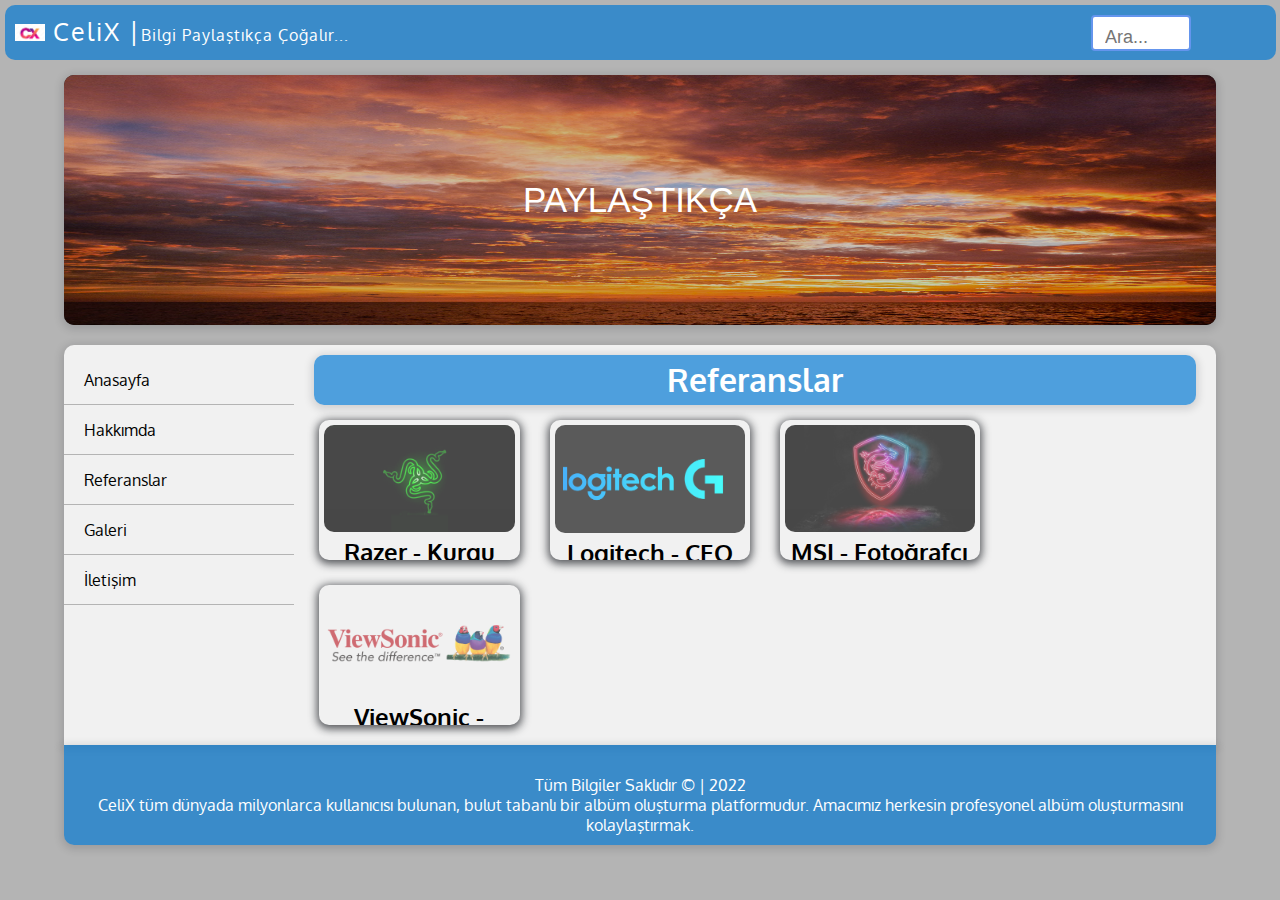
<file: CSS WEB SİDE/referanslar.html>
<!DOCTYPE html>
<html lang="en">

<head>
    <meta charset="UTF-8">
    <meta http-equiv="X-UA-Compatible" content="IE=edge">
    <meta name="viewport" content="width=device-width, initial-scale=1.0">
    <title>Referanlar</title>
    <link rel="icon" href="img/cx_icon.png">
    <link rel="stylesheet" href="style.css">
    <link href="https://fonts.googleapis.com/css2?family=Oxygen:wght@300&display=swap" rel="stylesheet">
    <link rel="stylesheet" href="https://use.fontawesome.com/releases/v5.0.13/css/all.css"
        integrity="sha384-DNOHZ68U8hZfKXOrtjWvjxusGo9WQnrNx2sqG0tfsghAvtVlRW3tvkXWZh58N9jp" crossorigin="anonymous">
</head>

<body>
    <div id="social">
        <font><img src="img/1000_F_373599962_Z0dZK8cgOly3guoL1I3ApDyXpOBOKe8j.jpg"
                width="30px" alt="">
            CeliX |<span>Bilgi Paylaştıkça Çoğalır...</span> </font>
        <input type="search" id="search" placeholder="Ara...">
        <i class="fas fa-search"></i>
        <i class="fab fa-facebook"></i>
        <i class="fab fa-instagram"></i>
        <i class="fab fa-twitter"></i>
        <i class="fab fa-google"></i>
    </div>
    <div id="container">
        <header>
            <img id="headerResim" src="img/baslikk.jpg" alt="">
            <div id="centered">PAYLAŞTIKÇA</div>
        </header>
        <section>
            <nav>
                <ul>
                    <li> <a href="index.html"> <i class="fas fa-home"></i> Anasayfa</a></li>
                    <li> <a href="hakkimizda.html"> <i class="fas fa-users"> </i> Hakkımda</a></li>
                    <li> <a href="referanslar.html"> <i class="fas fa-asterisk"></i> Referanslar</a></li>
                    <li> <a href="galeri.html"> <i class="fas fa-image"></i> Galeri</a></li>
                    <li> <a href="iletisim.html"> <i class="fas fa-address-book"></i> İletişim</a></li>
                </ul>
            </nav>
            <main>
                <h1>Referanslar</h1>
                <div class="refIcerik">
                   <a href="https://www.razer.com/
                   " target="_blank"><img src="img/razer.jpg" class="razer" title="razer" alt="razer"> </a> 
                    <h2>Razer - Kurgu</h2>
                </div>

                <div class="refIcerik">
                   <a href="https://www.logitech.com/" target="_blank"><img src="img/logitech.png" class="razer" title="Logitech" alt="razer"> </a> 
                    <h2>Logitech - CEO</h2>

                </div>

                <div class="refIcerik">
                    <a href="https://tr.msi.com/" target="_blank"> <img src="img/msi.jpg" class="razer" title="MSI" alt="razer"> </a>
                    <h2>MSI - Fotoğrafçı</h2>

                </div>

                <div class="refIcerik">
                   <a href="https://www.viewsonic.com/tr/" target="_blank"><img src="img/viewSonic.png" class="razer" title="ViewSonic" alt="razer"> </a> 
                    <h2>ViewSonic - Editör</h2>

                </div>

            </main>
        </section>
        <footer>
            Tüm Bilgiler Saklıdır &copy; | 2022<br>
            CeliX tüm dünyada milyonlarca kullanıcısı bulunan, bulut tabanlı bir albüm oluşturma platformudur. Amacımız herkesin profesyonel albüm oluşturmasını kolaylaştırmak.
        </footer>
    </div>
</body>

</html>
</file>
<file: CSS WEB SİDE/style.css>
* {
    box-sizing: border-box;
    /*toplam kapladığı alanın sabit kalması için kullanıl*/
}

body {
    margin: 0;
    padding: 0;
    background-color: #b4b4b4;
    font-family: 'Oxygen', sans-serif;
}

#social {
    /* margin-left: 5px;
    margin-top: 5px; */
    margin: 5px;
    background-color: rgba(0, 120, 211, 0.679);

    border-radius: 10px;
    width: 99.30%;
    height: 55px;
    color: white;
    text-align: right;
    position: sticky;
    top: 0;
    z-index: 1;
    /* social ın fotoğrafıların üstünde kalmasını sağlıyor */
    padding: 10px;
    font-size: 25px;
}

font {
    float: left;
    letter-spacing: 2px;
}

span {
    font-size: 16px;
    letter-spacing: 1px;

}

#social i {
    margin-left: 15px;

    cursor: pointer;

}

#social i:hover {

    font-size: 15px;
    transition: .3s;
    transform: scale(1.5);
    -webkit-transform: scale(1.5);
    opacity: 0.5;
}

#container {
    width: 90%;
    margin: auto;
    height: auto;
}

header {
    margin-top: 15px;
    width: 100%;
    height: 250px;
    box-shadow: 0 2px 8px 2px rgba(20, 23, 28, .15);
    /* border-bottom-left-radius: 10px;
    border-bottom-right-radius: 10px; */
    border-radius: 10px;
    position: relative;
    color: white;
    font-family: sans-serif;
    font-size: 35px;
    background-color: black;
    margin-bottom: 20px;
}

#headerResim {
    width: 100%;
    height: 250px;
    border-radius: 10px;
    /* border-bottom-left-radius: 10px; */
    /* border-bottom-right-radius: 10px; */
    opacity: 0.8;
}

#centered {
    position: absolute;
    top: 50%;
    left: 50%;
    transform: translate(-50%, -50%);
    /* tamamen ortalanması için */
}

section {
    width: 100%;
    height: auto;
    background-color: #f1f1f1;
    border-top-left-radius: 10px;
    border-top-right-radius: 10px;
    box-shadow: 0 2px 8px 2px rgba(20, 23, 28, .15);
    margin-top: 15px;
    overflow: auto;


    /* border: 1px solid black; */
}

nav {
    width: 20%;
    float: left;
    margin-top: 10px;
    height: auto;



    /* border: 1px solid red; */
}

nav ul {
    width: auto;
    height: 100%;
    margin: 0;
    padding: 0;


    /* border: 1px solid green; */
}

nav li {
    list-style-type: none;


    /* border: 1px solid green; */
}

nav li a {
    height: 50px;
    line-height: 50px;
    text-decoration: none;
    color: black;
    border-bottom: 1px solid #b4b4b4;
    padding-left: 20px;
    display: block;

    /* border: 1px solid red; */
}

nav li a:hover {
    background-color: #b4b4b4;
    color: white;

    /* border: 1px solid orange; */
}

main {
    float: left;
    height: auto;
    width: 80%;
    padding: 10px;

    /* border: black 1px solid; */
}

.icerik {
    width: 48%;
    height: auto;
    display: inline-block;
    margin-right: 15px;
    border-radius: 10px;
    box-shadow: 0 2px 8px 2px rgba(20, 23, 28, 0.704);
    padding: 5px;
    margin-bottom: 15px;
    /* border: 1px solid yellow; */
}

.rsm {
    width: 100%;
    border-radius: 10px;
    /* border-top-right-radius: 10px; */
}

h5,
.r1Text {
    margin: 10px;
    color: #636363;
}

.btnDevam {
    display: block;
    text-decoration: none;
    width: 140px;
    height: 40px;
    border: 1px solid rgba(0, 145, 255, 0.679);
    background-color: rgba(0, 145, 255, 0.679);
    color: white;
    padding-top: 8px;
    padding-left: 10px;
    border-radius: 10px;
    margin: 5px;
}

.btnDevam:hover {
    opacity: 0.7;
}

footer {
    width: 100%;
    height: 100px;
    background-color: rgba(0, 120, 211, 0.679);
    color: white;
    padding-top: 30px;
    /* line-height: 100px; */
    text-align: center;
    box-shadow: 0 2px 8px 2px rgba(20, 23, 28, .15);
    border-bottom-left-radius: 10px;
    border-bottom-right-radius: 10px;
}

h1 {

    text-align: center;
    background-color: rgba(0, 120, 211, 0.679);
    color: white;
    height: 50px;
    line-height: 50px;
    margin: 0 10px;
    border-radius: 10px;
    box-shadow: 0 2px 8px 2px rgba(20, 23, 28, .15);
}

#hakkimdaRsm {
    margin: 15px;
    float: left;
    display: block;
    width: 200px;
    border-radius: 10px;
}

.hakkimdaText {
    margin-right: 15px;
    font-family: Cambria, Cochin, Georgia, Times, 'Times New Roman', serif;
    text-indent: 40px;
    color: #494949;

}

.refIcerik {
    margin: 15px;
    width: 22.2%;
    height: 140px;
    display: block;
    float: left;
    margin-right: 15px;
    border-radius: 10px;
    box-shadow: 0 2px 8px 2px rgba(20, 23, 28, 0.704);
    padding: 5px;
    margin-bottom: 10px;
    overflow: hidden;


    -o-transition: height 2s, overflow 2s;
    transition: height 2s, overflow 2s;

}

.razer {
    width: 100%;
    border-radius: 10px;
    opacity: 0.7;

    -o-transition: opacity 2s;
    transition: opacity 2s;
}

/* .gal{
    width: 22%;
    height: 200px;
    margin: 10px;


    -o-transition: opacity 2s;
    transition: opacity 2s;
} */
h2 {
    margin: 0;
    padding: 0;
}

.razer:hover {
    opacity: 1;
    
}

.refIcerik:hover {
    height: 180px;
}

.galeDiv {
    border-radius: 10px;
    margin: 10px;
    margin-bottom: 30px;
    /* display: inline-block; */
    background-color: #d5d5d5;
    height: auto;
    padding-bottom: 10px;
}

.gal {
    font-size: 30px;
    width: 31.8%;
    height: 180px;
    margin-left: 10px;
    margin-top: 10px;


    -o-transition: font-size 2s, height 2s;
    transition: font-size 2s, height 2s;
}

.gal:hover{
    font-size: 15px;
    transition: .3s;
    transform: scale(1.1);
    -webkit-transform: scale(1.1);
    border-radius: 10px;
}

iframe{
    width: 98%;
    height: 350px;
    border-radius: 10px;
    margin-top: 10px;
    background-color: #f2f2f2;
    padding: 10px;
}

.form{
    margin: 10px;
    width: 48%;
    float: left;
    height: 380px;
    border: 1px solid #d8d8d8;
    padding: 10px;
    margin-right: 10px;
}

.col25{
    width: 25%;
    float: left;
    margin-top: 6px;
}

.col75{
    width: 75%;
    float: left;
    margin-top: 6px;
}

label{
    padding: 12px 12px 12px 0;
    display: inline-block;
    
}

input[type=text], textarea{
    width: 100%;
    padding: 12px;
    border: 1px solid #ccc;
    border-radius: 4px;
}

.row:after{
    content: "";
    clear: both;
    display: block;
    
}
/* .row{
    border: 1px solid red;
} */
.submit:hover{
    opacity: 0.8;
}

input[type=submit]{
    background-color: #4CAF50;
    color: white;
    padding: 12px 20px;
    border: none;
    border-radius: 5px;
    float: left;
    cursor: pointer;
}

.adres{
    margin: 10px;
    width: 48%;
    float: left;
    height: 380px;
    border: 1px solid #d8d8d8;
    padding: 10px;
    margin-right: 10px;
}

h2{
    text-align: center;
}

.span1{
    line-height: 40px;
    display: block;
    margin: 10px;
    letter-spacing: 1.5px;
    text-align: center;
    font-size: 16px;
}

.dikey{
    font-size: 30px;
    width: 23.5%;
    height: 400px;
    margin-left: 10px;
    margin-top: 10px;

    -o-transition: font-size 2s, height 2s;
    transition: font-size 2s, height 2s;
}

.dikey:hover{
    font-size: 15px;
    transition: .3s;
    transform: scale(1.1);
    -webkit-transform: scale(1.1);
    border-radius: 10px;
}

#box{
    max-width: 300px;
    position: relative;
}



#search{
    width: 100px;
    box-sizing: border-box;
    border: 2px solid cornflowerblue;
    border-radius: 4px;
    font-size: 18px;
    /* padding: 12px 20px 13px 30px; */
    padding-left: 12px;
    padding-right: 20px;
    padding-top: 10px;
    margin-right: 0;
    -moz-transition: width 0.4s ease-in-out;
    -o-transition: width 0.4s ease-in-out;
    -webkit-transition: width 0.4s ease-in-out;
    transition:  width 0.4s ease-in-out;
}

#search:focus{
    width: 20%; 
}
</file>
